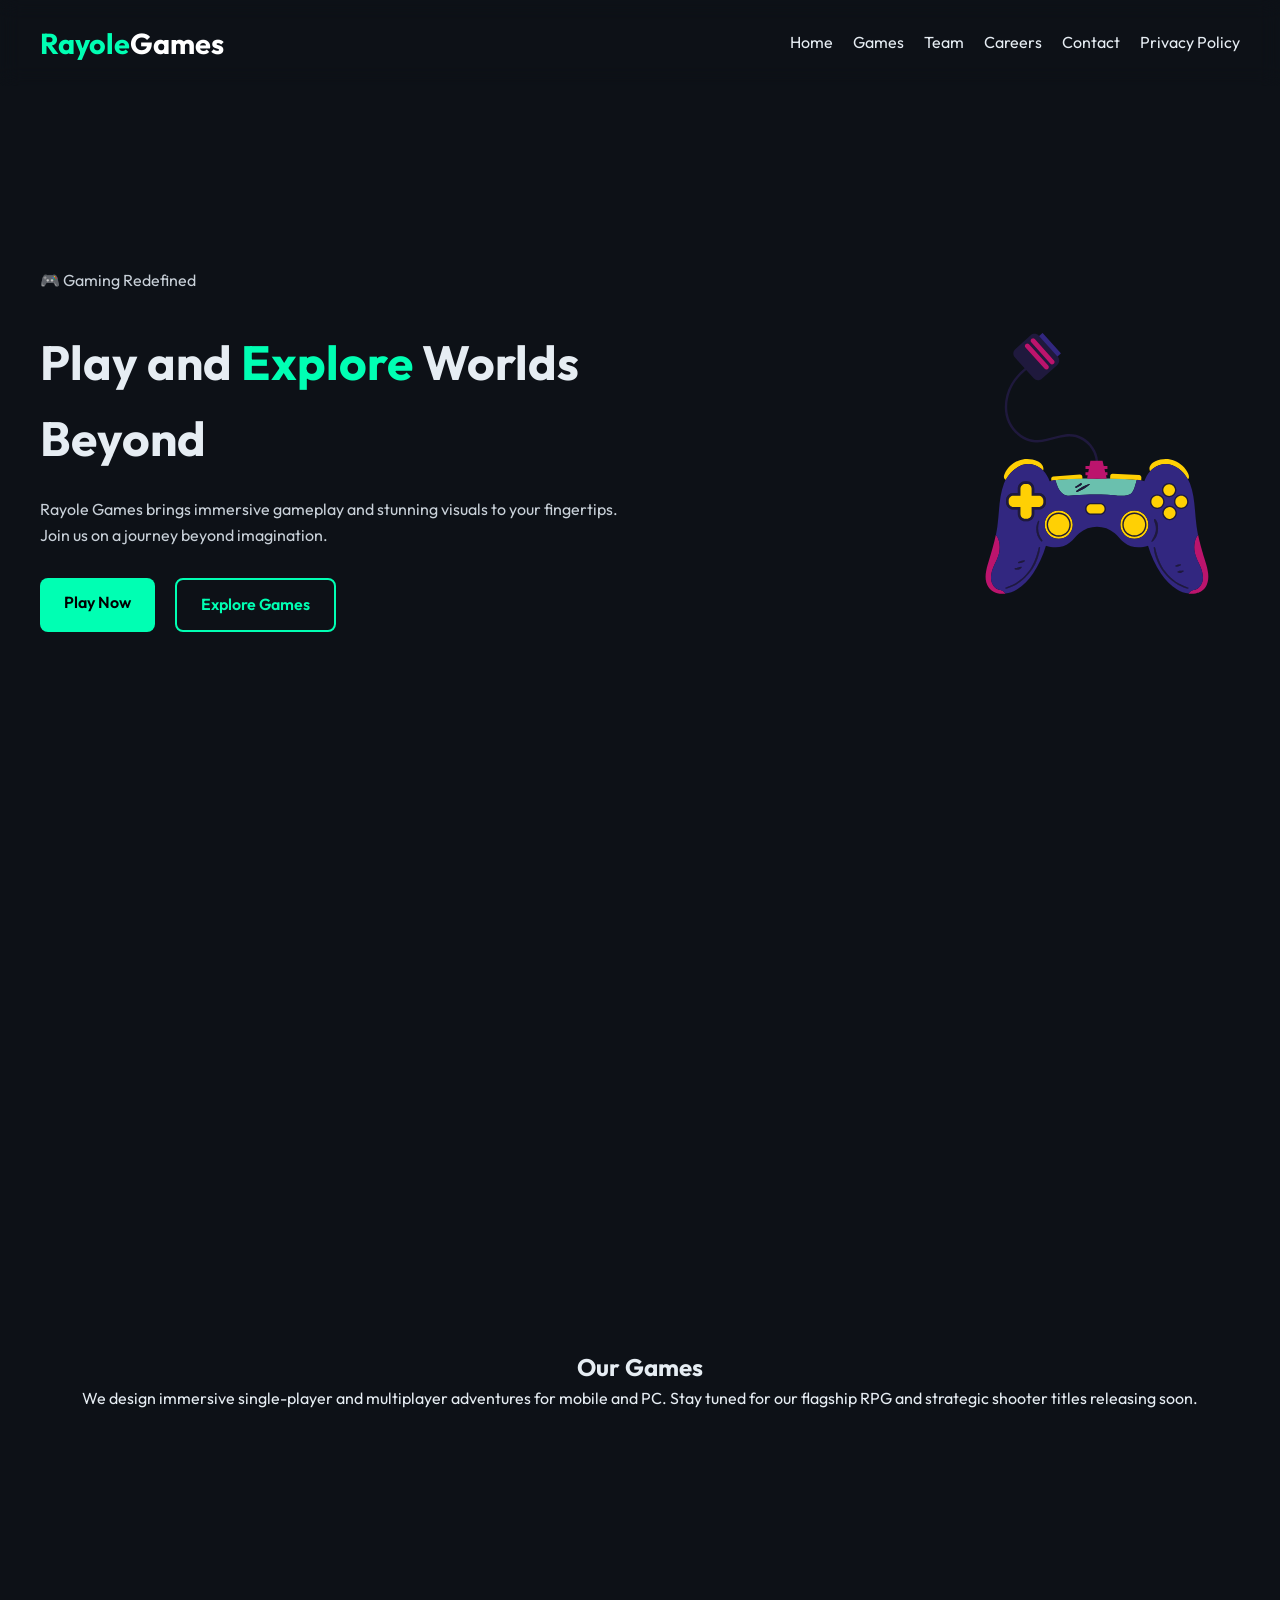
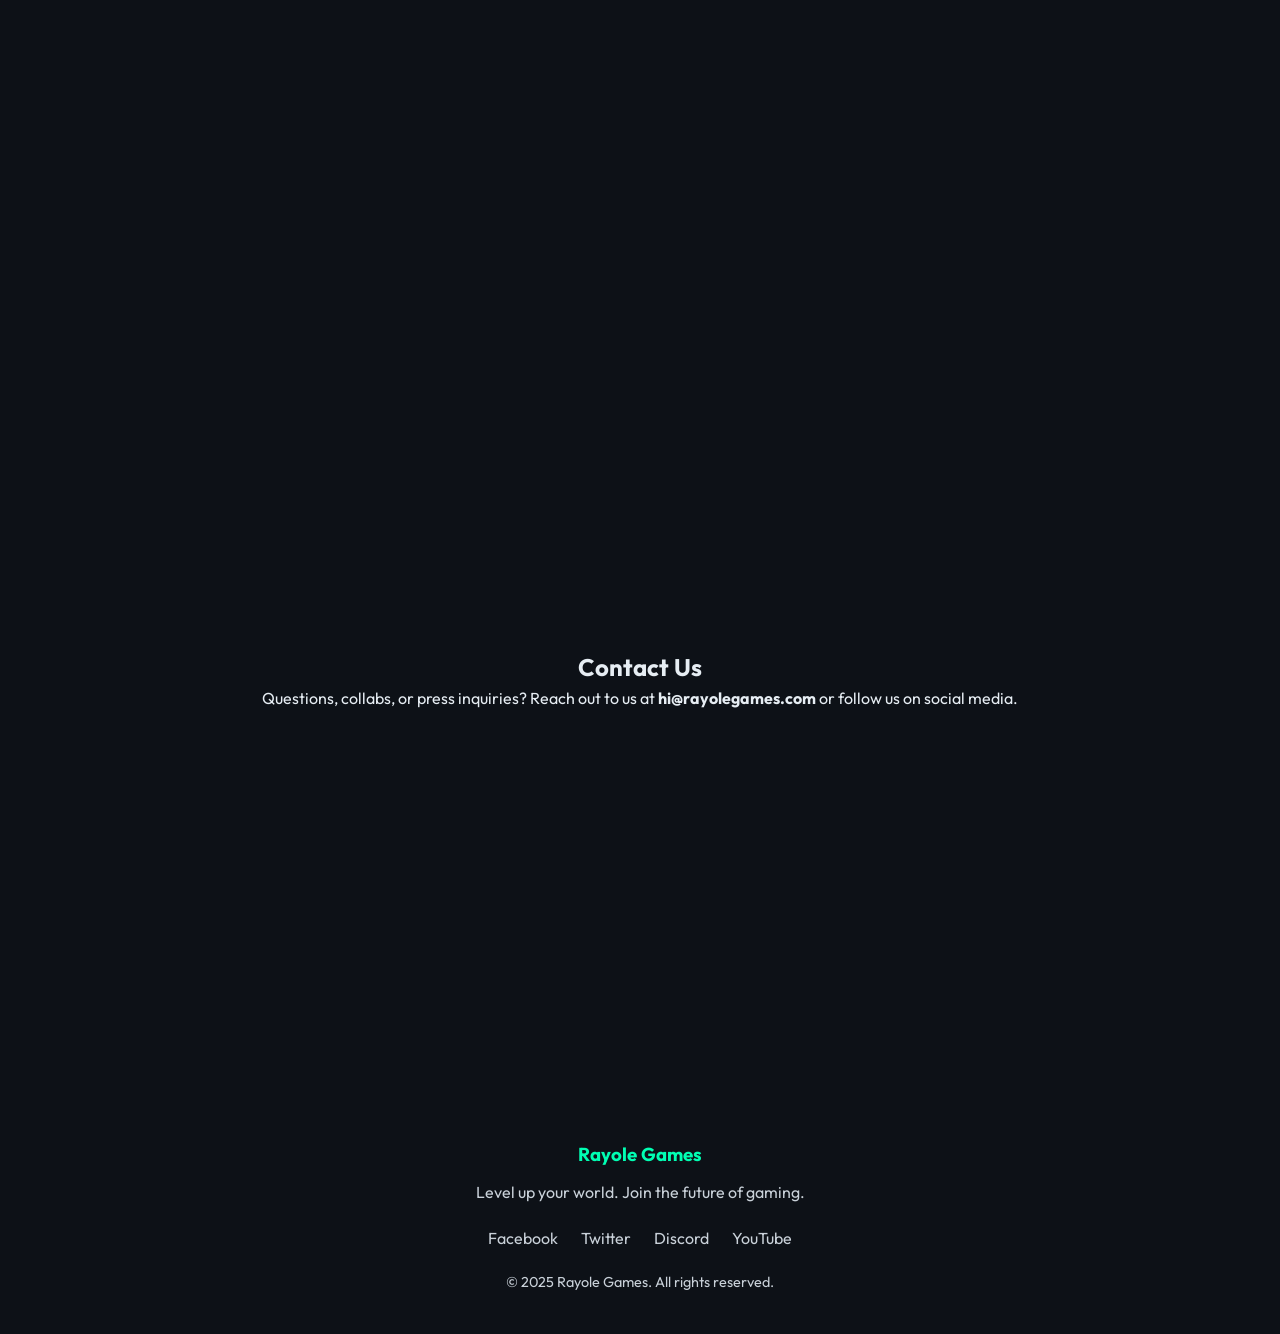
<file: _index.html>
<!DOCTYPE html>
<html lang="en">
<head>
  <meta charset="UTF-8" />
  <meta name="viewport" content="width=device-width, initial-scale=1.0"/>
  <title>Rayole Games</title>
  <link href="https://fonts.googleapis.com/css2?family=Outfit:wght@400;700&display=swap" rel="stylesheet"/>
  <style>
    :root {
      --primary-color: #00ffb3;
      --dark-bg: #0d1117;
      --accent-color: #1f6feb;
      --text-light: #e6edf3;
    }

    * {
      margin: 0;
      padding: 0;
      box-sizing: border-box;
    }

    body {
      font-family: 'Outfit', sans-serif;
      background: var(--dark-bg);
      color: var(--text-light);
      line-height: 1.6;
    }

    nav {
      display: flex;
      justify-content: space-between;
      padding: 20px 40px;
      align-items: center;
      background: transparent;
      position: fixed;
      width: 100%;
      top: 0;
      z-index: 1000;
      backdrop-filter: blur(10px);
    }

    nav .logo {
      font-size: 1.8rem;
      font-weight: 700;
      color: var(--primary-color);
    }

    nav ul {
      display: flex;
      list-style: none;
      gap: 20px;
    }

    nav ul li a {
      color: var(--text-light);
      text-decoration: none;
      transition: color 0.3s ease;
    }

    nav ul li a:hover {
      color: var(--primary-color);
    }

    .menu-toggle {
      display: none;
      flex-direction: column;
      cursor: pointer;
      gap: 5px;
    }

    .menu-toggle div {
      width: 25px;
      height: 3px;
      background-color: var(--text-light);
      transition: all 0.3s ease;
    }

    .mobile-nav {
      display: none;
      flex-direction: column;
      /* background: var(--section-bg); */
      background: #fffe;
      backdrop-filter: blur(10px);
      position: absolute;
      top: 70px;
      right: 0;
      width: fit-content;
      padding: 20px 40px;
      gap: 15px;
    }

    .mobile-nav a {
      color: var(--dark-bg);
      text-decoration: none;
    }

    .mobile-nav a:hover {
      color: var(--primary-color);
    }

    .hero {
      height: 100vh;
      width: 100vw;
      display: flex;
      flex-wrap: wrap;
      align-items: center;
      justify-content: space-between;
      padding: 60px 40px;
    }

    .hero-content {
      max-width: 600px;
    }

    .hero-content h1 {
      font-size: 3rem;
      margin-bottom: 20px;
    }

    .hero-content h1 span {
      color: var(--primary-color);
    }

    .hero-content p {
      margin-bottom: 30px;
      color: #c9d1d9;
    }

    .buttons {
      display: flex;
      gap: 20px;
    }

    .buttons a {
      padding: 12px 24px;
      border-radius: 8px;
      text-decoration: none;
      font-weight: 600;
      transition: all 0.3s ease;
    }

    .play-btn {
      background: var(--primary-color);
      color: #000;
    }

    .explore-btn {
      border: 2px solid var(--primary-color);
      color: var(--primary-color);
    }

    .hero-image {
      max-width: 400px;
      margin-top: 40px;
      animation: float 3s ease-in-out infinite;
    }

    .other-sec {
    height: 100vh;
      padding: 100px 40px 40px;
      display: flex;
      align-items: center;
      justify-content: center;
      flex-direction: column;
      text-align: center;
    }

    @keyframes float {
      0%, 100% { transform: translateY(0); }
      50% { transform: translateY(-10px); }
    }

    @media (max-width: 768px) {
      nav ul {
        display: none;
      }

      .menu-toggle {
        display: flex;
      }

      .mobile-nav.show {
        display: flex;
        border-radius: 15px;
        margin: 10px;
        color: #000;
      }

      .hero {
        flex-direction: column;
        text-align: center;
      }

      .hero-image {
        display: none;
      }
    }
  </style>
</head>
<body>

  <nav>
    <div class="logo">Rayole<span style="color:white;">Games</span></div>

    <div class="menu-toggle" id="menu-toggle">
      <div></div>
      <div></div>
      <div></div>
    </div>

    <ul>
      <li><a href="#">Home</a></li>
      <li><a href="#">Games</a></li>
      <li><a href="#">Team</a></li>
      <li><a href="#">Careers</a></li>
      <li><a href="#">Contact</a></li>
      <li><a href="./privacy-policy.html">Privacy Policy</a></li>
      
    </ul>

    <div class="mobile-nav" id="mobile-nav">
      <a href="#">Home</a>
      <a href="#">Games</a>
      <a href="#">Team</a>
      <a href="#">Careers</a>
      <a href="#">Contact</a>
      <a href="./privacy-policy.html">Privacy Policy</a>
    </div>
  </nav>

  <section class="hero">
    <div class="hero-content">
      <p>🎮 Gaming Redefined</p>
      <h1>Play and <span>Explore</span> Worlds Beyond</h1>
      <p>Rayole Games brings immersive gameplay and stunning visuals to your fingertips. Join us on a journey beyond imagination.</p>
      <div class="buttons">
        <a href="https://play.google.com/store/apps/developer?id=Rayole+Games" class="play-btn">Play Now</a>
        <a href="https://play.google.com/store/apps/developer?id=Rayole+Games" class="explore-btn">Explore Games</a>
      </div>
    </div>

    <div class="hero-image">
      <img src="./static/gamejoystick.svg" alt="Game Preview" width="100%"/>
    </div>
  </section>

  
  <!-- Games Section -->
  <section id="games" style="background-color: var(--section-bg);" class="other-sec">
    <h2 class="section-title">Our Games</h2>
    <p class="section-content">We design immersive single-player and multiplayer adventures for mobile and PC. Stay tuned for our flagship RPG and strategic shooter titles releasing soon.</p>
  </section>

  <!-- Team Section -->
  <!-- <section id="team" class="other-sec">
    <h2 class="section-title">Our Team</h2>
    <p class="section-content">Rayole is a family of designers, developers, artists, and gamers. We believe in building great things together, blending creativity with code.</p>
  </section> -->

  <!-- Careers Section -->
  <!-- <section id="careers" style="background-color: var(--section-bg);" class="other-sec">
    <h2 class="section-title">Careers</h2>
    <p class="section-content">We're always looking for passionate gamers and builders. Explore our open roles and help shape the future of gaming at Rayole.</p>
  </section> -->

  <!-- Contact Section -->
  <section id="contact" class="other-sec">
    <h2 class="section-title">Contact Us</h2>
    <p class="section-content">Questions, collabs, or press inquiries? Reach out to us at <strong>hi@rayolegames.com</strong> or follow us on social media.</p>
  </section>

  <footer style="background-color: #0d1117; color: #c9d1d9; padding: 40px 20px; text-align: center;">
  <div style="max-width: 1000px; margin: auto;">
    <h3 style="color: #00ffb3; margin-bottom: 10px;">Rayole Games</h3>
    <p style="margin-bottom: 20px;">Level up your world. Join the future of gaming.</p>

    <div style="margin-bottom: 20px;">
      <a href="#" style="margin: 0 10px; color: #c9d1d9; text-decoration: none;">Facebook</a>
      <a href="#" style="margin: 0 10px; color: #c9d1d9; text-decoration: none;">Twitter</a>
      <a href="#" style="margin: 0 10px; color: #c9d1d9; text-decoration: none;">Discord</a>
      <a href="#" style="margin: 0 10px; color: #c9d1d9; text-decoration: none;">YouTube</a>
    </div>

    <p style="font-size: 0.9rem;">&copy; 2025 Rayole Games. All rights reserved.</p>
  </div>
</footer>


  <script>
    const toggleBtn = document.getElementById('menu-toggle');
    const mobileNav = document.getElementById('mobile-nav');

    toggleBtn.addEventListener('click', () => {
      mobileNav.classList.toggle('show');
    });
  </script>
</body>
</html>
</file>
